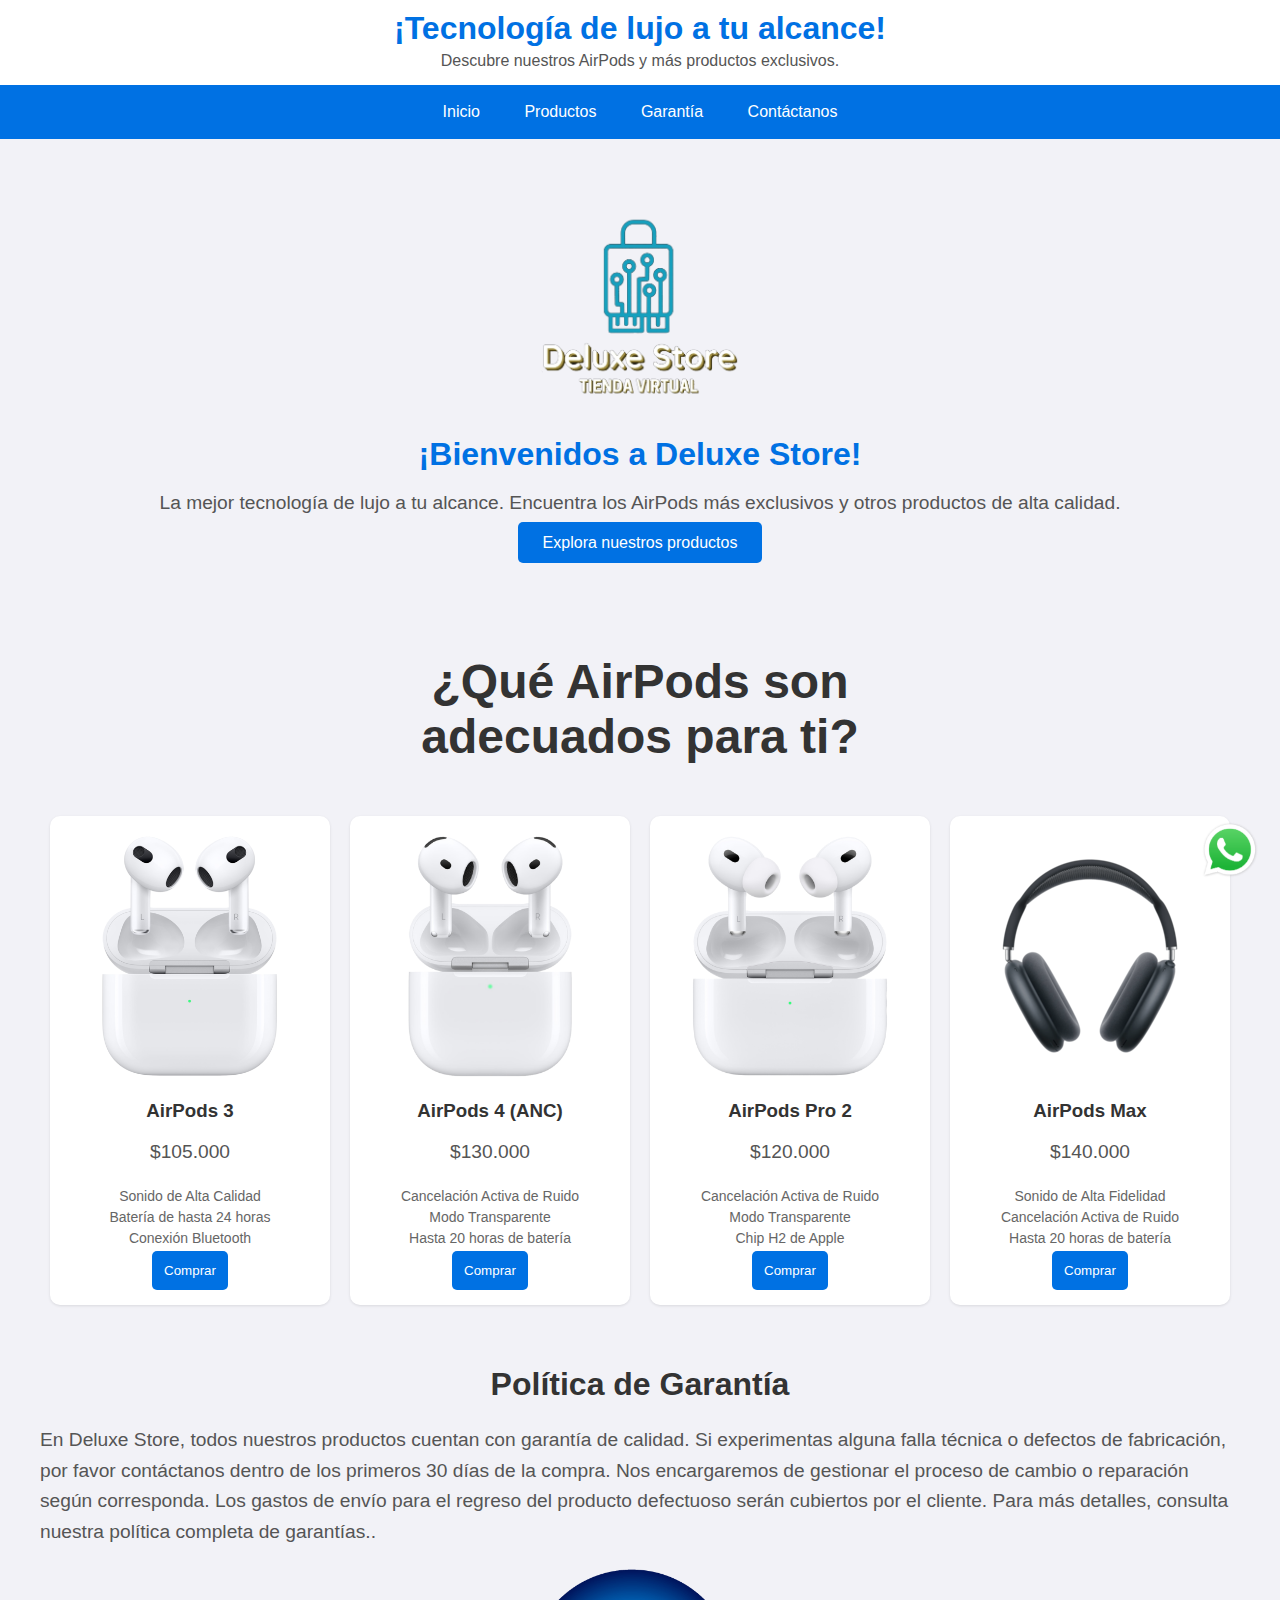
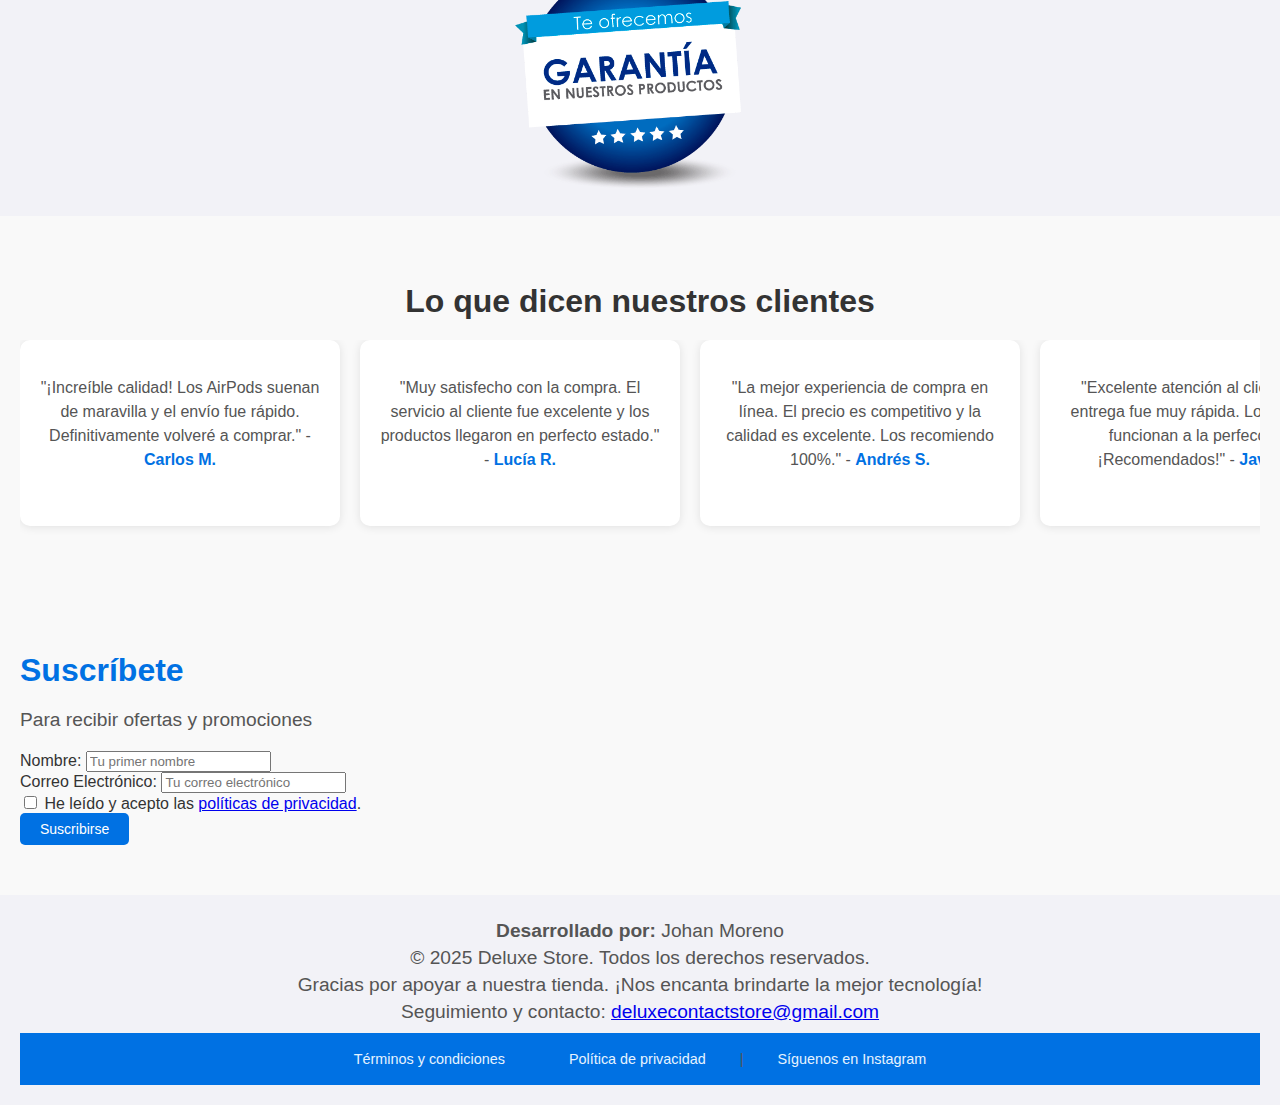
<file: index.html>
<!DOCTYPE html>
<html lang="es">
<head>
    <meta charset="UTF-8">
    <meta name="viewport" content="width=device-width, initial-scale=1.0">
    <title>Deluxe Store - Tecnología de lujo</title>
    <link rel="icon" href="Pictures/favicon.ico" type="image/x-icon">
    <link rel="stylesheet" href="CSS/estilos.css">
    <script src="js/script.js" defer></script>
</head>
<body>

    <!-- Header: Barra de navegación -->
    <header>
        <div class="header-content">
            <h1>¡Tecnología de lujo a tu alcance!</h1>
            <p>Descubre nuestros AirPods y más productos exclusivos.</p>
        </div>
    </header>
        <nav>
            <a href="#inicio">Inicio</a>
            <a href="#productos">Productos</a>
            <a href="#garantia">Garantía</a>
            <a href="#contacto">Contáctanos</a>
        </nav>
    </header>
    
    <!-- Sección principal -->
    <main>
        <div class="container">

            <!-- Sección de inicio con el logo -->
            <section id="inicio">
                <div class="main-content">
                    <img src="Pictures/logo_deluxe.png" alt="Logo de Deluxe Store" class="logo">
                    <h2>¡Bienvenidos a Deluxe Store!</h2>
                    <p>La mejor tecnología de lujo a tu alcance. Encuentra los AirPods más exclusivos y otros productos de alta calidad.</p>
                    <a href="#productos" class="btn-primary">Explora nuestros productos</a>
                </div>
            </section>

            <!-- Sección de productos -->
            <section id="productos">
                <h1 style="font-size: 48px;">¿Qué AirPods son <br> adecuados para ti?</h1>
                <div class="products-container">

                    <!-- Producto 1: AirPods 3 -->
                    <div class="product">
                        <img src="Pictures/airpods3.png" alt="AirPods 3">
                        <h3>AirPods 3</h3>
                        <p>$105.000</p>
                        <div class="specs">
                            <ul>
                                <li>Sonido de Alta Calidad</li>
                                <li>Batería de hasta 24 horas</li>
                                <li>Conexión Bluetooth</li>
                            </ul>
                        </div>
                        <!-- Botón de compra -->
                        <button class="add-to-cart">Comprar</button>
                    </div>

                    <!-- Producto 2: AirPods 4 (ANC) -->
                    <div class="product">
                        <img src="Pictures/airpods4anc.png" alt="AirPods 4 ANC">
                        <h3>AirPods 4 (ANC)</h3>
                        <p>$130.000</p>
                        <div class="specs">
                            <ul>
                                <li>Cancelación Activa de Ruido</li>
                                <li>Modo Transparente</li>
                                <li>Hasta 20 horas de batería</li>
                            </ul>
                        </div>
                        <!-- Botón de compra -->
                        <button class="add-to-cart">Comprar</button>
                    </div>

                    <!-- Producto 3: AirPods Pro 2 -->
                    <div class="product">
                        <img src="Pictures/airpodspro2.png" alt="AirPods Pro 2">
                        <h3>AirPods Pro 2</h3>
                        <p>$120.000</p>
                        <div class="specs">
                            <ul>
                                <li>Cancelación Activa de Ruido</li>
                                <li>Modo Transparente</li>
                                <li>Chip H2 de Apple</li>
                            </ul>
                        </div>
                        <!-- Botón de compra -->
                        <button class="add-to-cart">Comprar</button>
                    </div>

                    <!-- Producto 4: AirPods Max -->
                    <div class="product">
                        <img src="Pictures/airpodsmax.png" alt="AirPods Max">
                        <h3>AirPods Max</h3>
                        <p>$140.000</p>
                        <div class="specs">
                            <ul>
                                <li>Sonido de Alta Fidelidad</li>
                                <li>Cancelación Activa de Ruido</li>
                                <li>Hasta 20 horas de batería</li>
                            </ul>
                        </div>
                        <!-- Botón de compra -->
                        <button class="add-to-cart">Comprar</button>
                    </div>

                </div>
            </section>

            <!-- Sección de garantía -->
            <section id="garantia">
                <h1>Política de Garantía</h1>
                <p>En Deluxe Store, todos nuestros productos cuentan con garantía de calidad. Si experimentas alguna falla técnica o defectos
                    de fabricación, por favor contáctanos dentro de los primeros 30 días de la compra. Nos encargaremos de gestionar el proceso
                    de cambio o reparación según corresponda. Los gastos de envío para el regreso del producto defectuoso serán cubiertos por
                    el cliente. Para más detalles, consulta nuestra política completa de garantías..</p>
                <img src="Pictures/garantia.png" alt="Garantía de productos" width="400">
            </section>
        </div>
    </main>

    <!-- Sección de Testimonios -->
    <section id="testimonials">
    <h2>Lo que dicen nuestros clientes</h2>
    <div class="testimonials-container">
        <div class="testimonial">
            <p>"¡Increíble calidad! Los AirPods suenan de maravilla y el envío fue rápido. Definitivamente volveré a comprar." - <strong>Carlos M.</strong></p>
        </div>
        <div class="testimonial">
            <p>"Muy satisfecho con la compra. El servicio al cliente fue excelente y los productos llegaron en perfecto estado." - <strong>Lucía R.</strong></p>
        </div>
        <div class="testimonial">
            <p>"La mejor experiencia de compra en línea. El precio es competitivo y la calidad es excelente. Los recomiendo 100%." - <strong>Andrés S.</strong></p>
        </div>
        <div class="testimonial">
            <p>"Excelente atención al cliente y la entrega fue muy rápida. Los AirPods funcionan a la perfección. ¡Recomendados!" - <strong>Javier T.</strong></p>
        </div>
        <div class="testimonial">
            <p>"Compra segura y sin complicaciones. El sonido de los AirPods es de calidad superior, definitivamente una gran compra." - <strong>Valentina P.</strong></p>
        </div>
        <div class="testimonial">
            <p>"¡Totalmente satisfecho! Los productos son de alta calidad y llegaron rápidamente. Volveré a comprar sin duda." - <strong>Fernando G.</strong></p>
        </div>  
        <div class="testimonial">
            <p>"Excelente compra, los AirPods funcionan perfectamente. La atención al cliente fue de primera, resolvieron todas mis dudas rápidamente. ¡Recomendados al 100%!" - <strong>Carlos H.</strong></p>
        </div>
        <div class="testimonial">
            <p>"Muy contenta con mi compra, el envío fue rápido y el producto llegó en perfectas condiciones. Definitivamente volveré a comprar." - <strong>Mónica G.</strong></p>
        </div>
        <div class="testimonial">
            <p>"Un producto de excelente calidad, casi idénticos a los originales. La atención también fue excelente, me guiaron en todo momento. ¡Muy feliz con mi compra!" - <strong>Luis A.</strong></p>
        </div>
        <div class="testimonial">
            <p>"Servicio impecable, el producto llegó antes de lo esperado y funciona perfectamente. La experiencia de compra fue muy positiva. ¡Muy recomendados!" - <strong>Sara M.</strong></p>
        </div>
    </div>
    </section>

    <!-- Sección de contacto -->
    <section id="contacto">
        <h2><strong>Suscríbete</strong></h2>
        <p>Para recibir ofertas y promociones</p>
        <form action="/submit" method="POST">
            <div class="form-group">
                <label for="name">Nombre:</label>
                <input type="text" id="name" name="name" placeholder="Tu primer nombre" required>
            </div>
            <div class="form-group">
                <label for="email">Correo Electrónico:</label>
                <input type="email" id="email" name="email" placeholder="Tu correo electrónico" required>
            </div>
            <div class="form-group">
                <input type="checkbox" id="privacy" name="privacy" required>
                <label for="privacy">He leído y acepto las <a href="politica/politicas.html" target="_blank">políticas de privacidad</a>.</label>
            </div>
            <button type="submit">Suscribirse</button>
        </form>
    </section>

    <!-- Footer -->
    <footer>
        <p><strong>Desarrollado por:</strong> Johan Moreno</p>
        <p>&copy; 2025 Deluxe Store. Todos los derechos reservados.</p>
        <p>Gracias por apoyar a nuestra tienda. ¡Nos encanta brindarte la mejor tecnología!</p>
        <p>Seguimiento y contacto: <a href="mailto:deluxecontactstore@gmail.com">deluxecontactstore@gmail.com</a></p>        
        
    <nav>
            <a href="terminosycondiciones/terminos.html" target="_blank">Términos y condiciones</a>
            <a href="politica/politicas.html" target="_blank">Política de privacidad</a> |
            <a href="https://www.instagram.com/dlxtechcol" target="_blank">Síguenos en Instagram</a>            
        </nav> 
    </footer>

    <!-- Whatsapp -->
    <a href="https://wa.me/573028484171" class="whatsapp-button" target="_blank">
        <img src="Pictures/WhatsAppicon.png" alt="WhatsApp">
    </a>
    
</body>
</html>
</file>
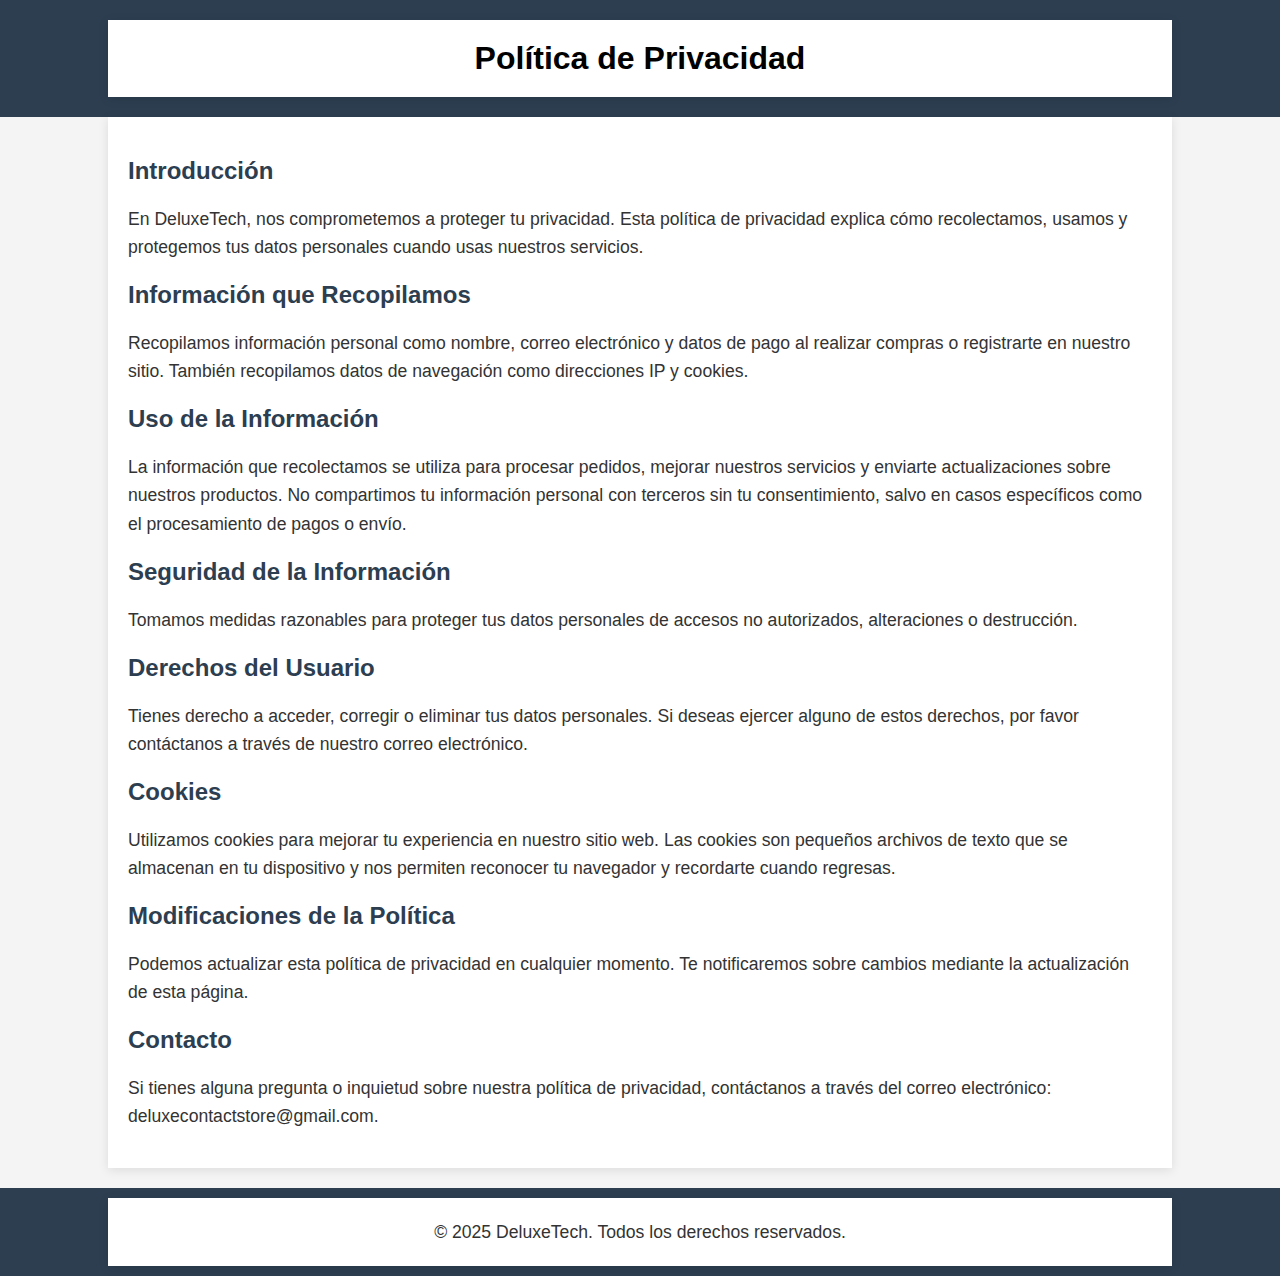
<file: politica/politicas.html>
<!DOCTYPE html>
<html lang="es">
<head>
    <meta charset="UTF-8">
    <meta name="viewport" content="width=device-width, initial-scale=1.0">
    <title>Política de Privacidad - DeluxeTech</title>
    <link rel="stylesheet" href="diseñopol.css">
</head>
<body>
    <header>
        <div class="container">
            <h1>Política de Privacidad</h1>
        </div>
    </header>

    <main>
        <div class="container">
            <section>
                <h2>Introducción</h2>
                <p>En DeluxeTech, nos comprometemos a proteger tu privacidad. Esta política de privacidad explica cómo recolectamos, usamos y protegemos tus datos personales cuando usas nuestros servicios.</p>
            </section>

            <section>
                <h2>Información que Recopilamos</h2>
                <p>Recopilamos información personal como nombre, correo electrónico y datos de pago al realizar compras o registrarte en nuestro sitio. También recopilamos datos de navegación como direcciones IP y cookies.</p>
            </section>

            <section>
                <h2>Uso de la Información</h2>
                <p>La información que recolectamos se utiliza para procesar pedidos, mejorar nuestros servicios y enviarte actualizaciones sobre nuestros productos. No compartimos tu información personal con terceros sin tu consentimiento, salvo en casos específicos como el procesamiento de pagos o envío.</p>
            </section>

            <section>
                <h2>Seguridad de la Información</h2>
                <p>Tomamos medidas razonables para proteger tus datos personales de accesos no autorizados, alteraciones o destrucción.</p>
            </section>

            <section>
                <h2>Derechos del Usuario</h2>
                <p>Tienes derecho a acceder, corregir o eliminar tus datos personales. Si deseas ejercer alguno de estos derechos, por favor contáctanos a través de nuestro correo electrónico.</p>
            </section>

            <section>
                <h2>Cookies</h2>
                <p>Utilizamos cookies para mejorar tu experiencia en nuestro sitio web. Las cookies son pequeños archivos de texto que se almacenan en tu dispositivo y nos permiten reconocer tu navegador y recordarte cuando regresas.</p>
            </section>

            <section>
                <h2>Modificaciones de la Política</h2>
                <p>Podemos actualizar esta política de privacidad en cualquier momento. Te notificaremos sobre cambios mediante la actualización de esta página.</p>
            </section>

            <section>
                <h2>Contacto</h2>
                <p>Si tienes alguna pregunta o inquietud sobre nuestra política de privacidad, contáctanos a través del correo electrónico: deluxecontactstore@gmail.com.</p>
            </section>
        </div>
    </main>

    <footer>
        <div class="container">
            <p>&copy; 2025 DeluxeTech. Todos los derechos reservados.</p>
        </div>
    </footer>
</body>
</html>
</file>
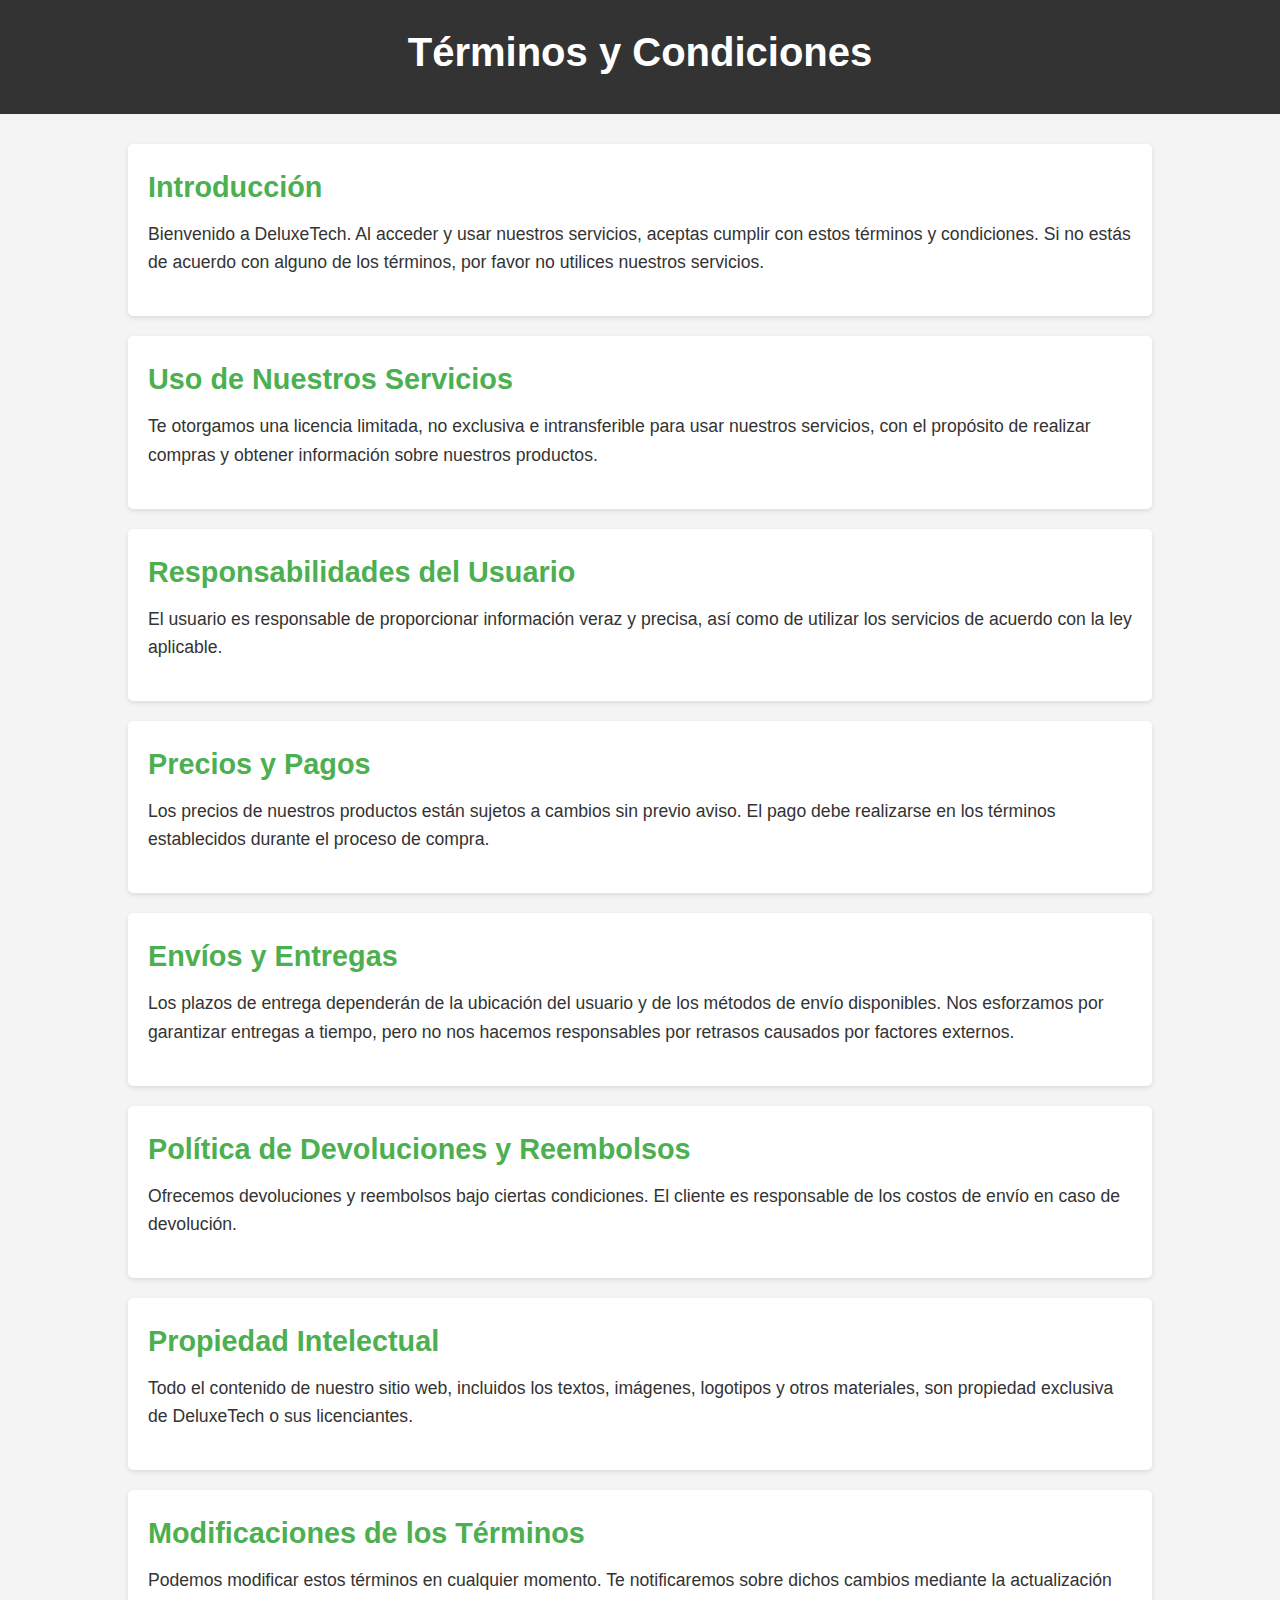
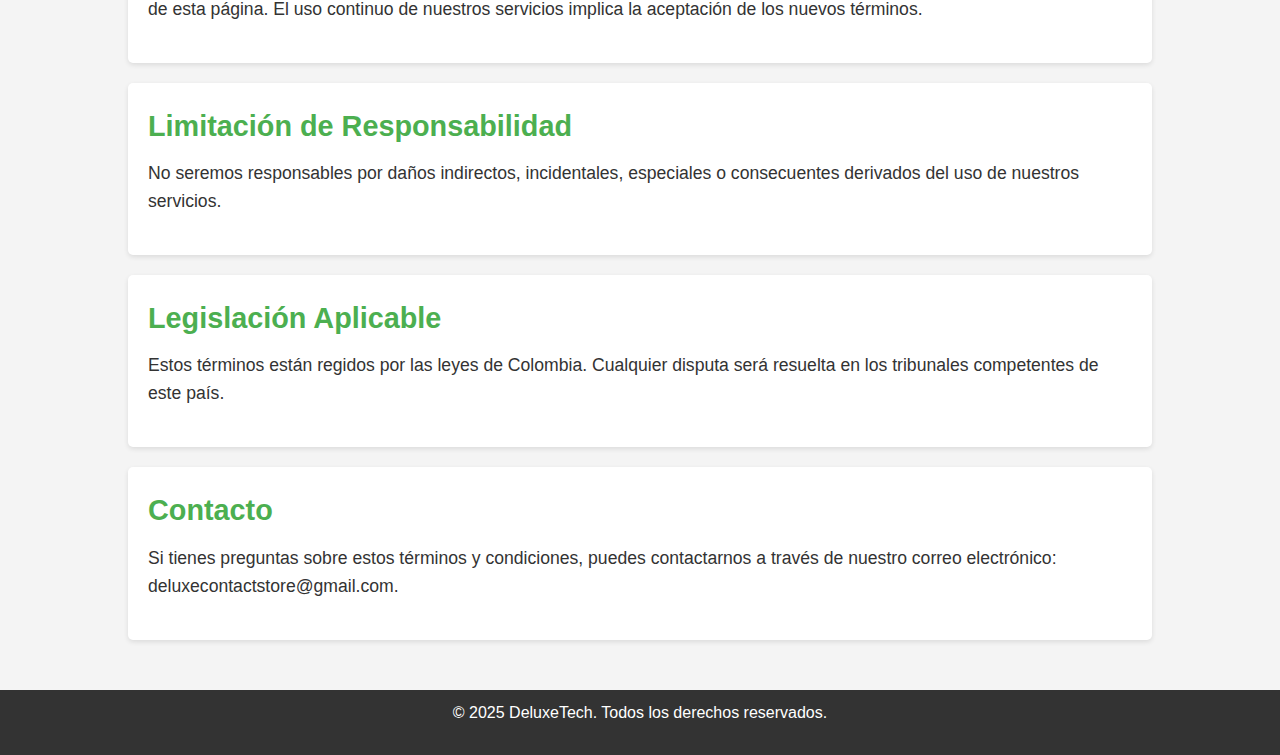
<file: terminosycondiciones/terminos.html>
<!DOCTYPE html>
<html lang="es">
<head>
    <meta charset="UTF-8">
    <meta name="viewport" content="width=device-width, initial-scale=1.0">
    <title>Términos y Condiciones - DeluxeTech</title>
    <link rel="stylesheet" href="diseñoterm.css">
</head>
<body>
    <header>
        <div class="container">
            <h1>Términos y Condiciones</h1>
        </div>
    </header>

    <main>
        <div class="container">
            <section>
                <h2>Introducción</h2>
                <p>Bienvenido a DeluxeTech. Al acceder y usar nuestros servicios, aceptas cumplir con estos términos y condiciones. Si no estás de acuerdo con alguno de los términos, por favor no utilices nuestros servicios.</p>
            </section>

            <section>
                <h2>Uso de Nuestros Servicios</h2>
                <p>Te otorgamos una licencia limitada, no exclusiva e intransferible para usar nuestros servicios, con el propósito de realizar compras y obtener información sobre nuestros productos.</p>
            </section>

            <section>
                <h2>Responsabilidades del Usuario</h2>
                <p>El usuario es responsable de proporcionar información veraz y precisa, así como de utilizar los servicios de acuerdo con la ley aplicable.</p>
            </section>

            <section>
                <h2>Precios y Pagos</h2>
                <p>Los precios de nuestros productos están sujetos a cambios sin previo aviso. El pago debe realizarse en los términos establecidos durante el proceso de compra.</p>
            </section>

            <section>
                <h2>Envíos y Entregas</h2>
                <p>Los plazos de entrega dependerán de la ubicación del usuario y de los métodos de envío disponibles. Nos esforzamos por garantizar entregas a tiempo, pero no nos hacemos responsables por retrasos causados por factores externos.</p>
            </section>

            <section>
                <h2>Política de Devoluciones y Reembolsos</h2>
                <p>Ofrecemos devoluciones y reembolsos bajo ciertas condiciones. El cliente es responsable de los costos de envío en caso de devolución.</p>
            </section>

            <section>
                <h2>Propiedad Intelectual</h2>
                <p>Todo el contenido de nuestro sitio web, incluidos los textos, imágenes, logotipos y otros materiales, son propiedad exclusiva de DeluxeTech o sus licenciantes.</p>
            </section>

            <section>
                <h2>Modificaciones de los Términos</h2>
                <p>Podemos modificar estos términos en cualquier momento. Te notificaremos sobre dichos cambios mediante la actualización de esta página. El uso continuo de nuestros servicios implica la aceptación de los nuevos términos.</p>
            </section>

            <section>
                <h2>Limitación de Responsabilidad</h2>
                <p>No seremos responsables por daños indirectos, incidentales, especiales o consecuentes derivados del uso de nuestros servicios.</p>
            </section>

            <section>
                <h2>Legislación Aplicable</h2>
                <p>Estos términos están regidos por las leyes de Colombia. Cualquier disputa será resuelta en los tribunales competentes de este país.</p>
            </section>

            <section>
                <h2>Contacto</h2>
                <p>Si tienes preguntas sobre estos términos y condiciones, puedes contactarnos a través de nuestro correo electrónico: deluxecontactstore@gmail.com.</p>
            </section>
        </div>
    </main>

    <footer>
        <div class="container">
            <p>&copy; 2025 DeluxeTech. Todos los derechos reservados.</p>
        </div>
    </footer>
</body>
</html>
</file>
<file: CSS/estilos.css>
/* ----------------- ESTILOS GENERALES ----------------- */
body {
    font-family: -apple-system, BlinkMacSystemFont, "Segoe UI", Roboto,
      "Helvetica Neue", Arial, sans-serif;
    background-color: #f2f2f7;
    margin: 0;
    padding: 0;
    text-align: justify;
    color: #333333;
  }
  
  img {
    display: block;
    margin: 0 auto;
    max-width: 100%;
    height: auto;
    border: none;
    box-shadow: none;
  }
  
  /* ----------------- HEADER ----------------- */
  header {
    background-color: #ffffff;
    padding: 10px 0;
    text-align: center;
    color: #0071e3;
  }
  
  .header-content h1 {
    font-size: 2rem;
    margin: 0;
    font-weight: bold;
  }
  
  .header-content p {
    font-size: 1rem;
    margin: 5px 0;
  }
  
  /* ----------------- MENÚ DE NAVEGACIÓN ----------------- */
  nav {
    background-color: #0071e3;
    text-align: center;
    padding: 10px 0;
  }
  
  nav a {
    text-decoration: none;
    color: #fff;
    padding: 8px 20px;
    font-size: 1rem;
    display: inline-block;
    transition: background-color 0.3s ease;
    border-radius: 20px;
  }
  
  nav a:hover {
    background-color: #005bb5;
    color: #ffffff;
  }
  
  /* ---------------- ESTILO PARA LA SECCIÓN PRINCIPAL ------------------ */
  #inicio {
    background-color: #f2f2f7;
    padding: 50px 0;
    text-align: center;
  }
  
  .main-content {
    max-width: 1200px;
    margin: 0 auto;
    padding: 20px;
  }
  
  .logo {
    width: 200px;
    height: auto;
  }
  
  h2 {
    font-size: 2rem;
    color: #0071e3;
    margin-bottom: 10px;
  }
  
  p {
    font-size: 1.2rem;
    color: #555;
    margin-bottom: 20px;
  }
  
  .btn-primary {
    background-color: #0071e3;
    color: white;
    padding: 12px 25px;
    text-decoration: none;
    font-size: 1rem;
    border-radius: 5px;
  }
  
  .btn-primary:hover {
    background-color: #0051a2;
  }
  
  /* ----------------- PRODUCTOS ----------------- */
  .products-container {
    display: flex;
    justify-content: center;
    align-items: flex-start;
    flex-wrap: wrap;
    gap: 20px;
    padding: 20px;
  }
  
  .product {
    background-color: #ffffff;
    border-radius: 10px;
    padding: 15px;
    box-shadow: 0 1px 3px rgba(0, 0, 0, 0.1);
    text-align: center;
    flex: 1;
    min-width: 220px;
    max-width: 250px;
  }
  
  .product img {
    width: 100%;
    height: 250px;
    object-fit: contain;
  }
  
  .specs {
    display: flex;
    justify-content: center;
    align-items: center;
    text-align: center;
  }
  
  .specs ul {
    list-style-type: none;
    padding: 0;
    margin: 0;
  }
  
  .specs li {
    font-size: 14px;
    color: #666;
    margin: 5px 0;
  }
  
  .product button {
    background-color: #0071e3;
    color: white;
    padding: 12px;
    border: none;
    cursor: pointer;
    border-radius: 5px;
    transition: 0.3s;
  }
  
  .product button:hover {
    background-color: #0051a2;
    transform: scale(1.05);
  }
  
  /* ----------------- GARANTÍA ----------------- */
  #garantia {
    max-width: 1200px;
    margin: 0 auto;
    padding: 20px;
    text-align: center;
  }
  
  #garantia p {
    text-align: left;
    margin: 20px auto;
    line-height: 1.6;
  }
  
  #garantia img {
    max-width: 100%;
    height: auto;
    margin-top: 20px;
  }
  
 /* ----------------- SUSCRIPCIÓN ----------------- */
 #contacto {
    background-color: #f9f9f9;
    padding: 50px 0;
    margin: 0 auto;
    padding-left: 20px; /* Añadido para evitar que el contenido toque el borde izquierdo */
    padding-right: 20px; /* Añadido para evitar que el contenido toque el borde derecho */
  }
  
  #contacto button {
    background-color: #0071e3;
    color: white;
    padding: 8px 20px;
    font-size: 14px;
    border: none;
    border-radius: 5px;
    cursor: pointer;
    transition: background-color 0.3s;
  }
  
  #contacto button:hover {
    background-color: #0051a2;
  }

  /* ----------------- CENTRAR TITULOS ----------------- */
  h1,
  h3 {
    text-align: center;
  }
  
  /* ----------------- WHATSAPP ----------------- */
  .whatsapp-button {
    position: fixed;
    bottom: 20px;
    right: 20px;
    width: 60px;
    height: 60px;
    z-index: 100;
  }
  
  .whatsapp-button img {
    width: 100%;
    height: auto;
    transition: transform 0.3s ease;
  }
  
  .whatsapp-button:hover img {
    transform: scale(1.1);
  }
  
  /* ----------------- TESTIMONIOS ----------------- */
  #testimonials {
    background-color: #f9f9f9;
    padding: 40px 20px;
    text-align: center;
  }
  
  #testimonials h2 {
    font-size: 2rem;
    color: #333;
    margin-bottom: 20px;
  }
  
  .testimonials-container {
    display: flex;
    overflow-x: auto;
    gap: 20px;
    padding-bottom: 10px;
    scroll-behavior: smooth;
    justify-content: flex-start;
  }
  
  .testimonial {
    background-color: #ffffff;
    padding: 20px;
    border-radius: 10px;
    box-shadow: 0 1px 10px rgba(0, 0, 0, 0.1);
    width: 280px;
    flex-shrink: 0;
  }
  
  .testimonial p {
    font-size: 16px;
    color: #555;
    line-height: 1.5;
    margin-bottom: 10px;
  }
  
  .testimonial strong {
    font-weight: bold;
    color: #0071e3;
  }
  
  /* Estilo para el scrollbar (opcional) */
  .testimonials-container::-webkit-scrollbar {
    height: 6px;
  }
  
  .testimonials-container::-webkit-scrollbar-thumb {
    background: #ccc;
    border-radius: 10px;
  }
  
  .testimonials-container::-webkit-scrollbar-track {
    background: #f1f1f1;
  }

  /* ----------------- FOOTER ----------------- */
footer {
    background-color: #f2f2f7;
    padding: 20px;
    text-align: center;
    font-size: 0.9rem;
    color: #555;
  }
  
  footer p {
    margin: 5px 0;
  }
  
  footer nav {
    margin-top: 10px;
  }
  
  footer nav a {
    text-decoration: none;
    color: #e6f3ff;
    margin: 0 10px;
    font-size: 0.9rem;
  }
  
  footer nav a:hover {
    color: #ffffff;
  }
</file>
<file: politica/diseñopol.css>
/* Estilos generales */
body {
    font-family: Arial, sans-serif;
    background-color: #f4f4f4;
    margin: 0;
    padding: 0;
}

.container {
    width: 80%;
    margin: 0 auto;
    padding: 20px;
    background-color: #fff;
    box-shadow: 0 2px 10px rgba(0, 0, 0, 0.1);
}

header {
    background-color: #2c3e50;
    color: #000000;
    padding: 20px 0;
    text-align: center;
}

header h1 {
    margin: 0;
    font-size: 2em;
}

h2 {
    color: #2c3e50;
    margin-top: 20px;
}

p {
    line-height: 1.6;
    color: #333;
    font-size: 1.1em;
}

/* Footer */
footer {
    background-color: #2c3e50;
    color: #fff;
    text-align: center;
    padding: 10px 0;
    margin-top: 20px;
}

footer p {
    margin: 0;
}

/* Enlaces */
a {
    color: #3498db;
    text-decoration: none;
}

a:hover {
    text-decoration: underline;
}
</file>
<file: terminosycondiciones/diseñoterm.css>
/* Reset some default styles */
* {
    margin: 0;
    padding: 0;
    box-sizing: border-box;
}

body {
    font-family: Arial, sans-serif;
    background-color: #f4f4f4;
    color: #333;
    line-height: 1.6;
}

header {
    background-color: #333;
    color: white;
    padding: 20px 0;
}

header .container {
    text-align: center;
}

h1 {
    font-size: 2.5em;
    margin-bottom: 10px;
}

h2 {
    font-size: 1.8em;
    margin-bottom: 10px;
    color: #4CAF50;
}

p {
    font-size: 1.1em;
    margin-bottom: 20px;
}

main .container {
    width: 80%;
    margin: 0 auto;
    padding: 30px 0;
}

section {
    background-color: white;
    padding: 20px;
    margin-bottom: 20px;
    border-radius: 5px;
    box-shadow: 0 2px 5px rgba(0, 0, 0, 0.1);
}

footer {
    background-color: #333;
    color: white;
    padding: 10px 0;
    text-align: center;
}

footer p {
    font-size: 1em;
}
</file>
